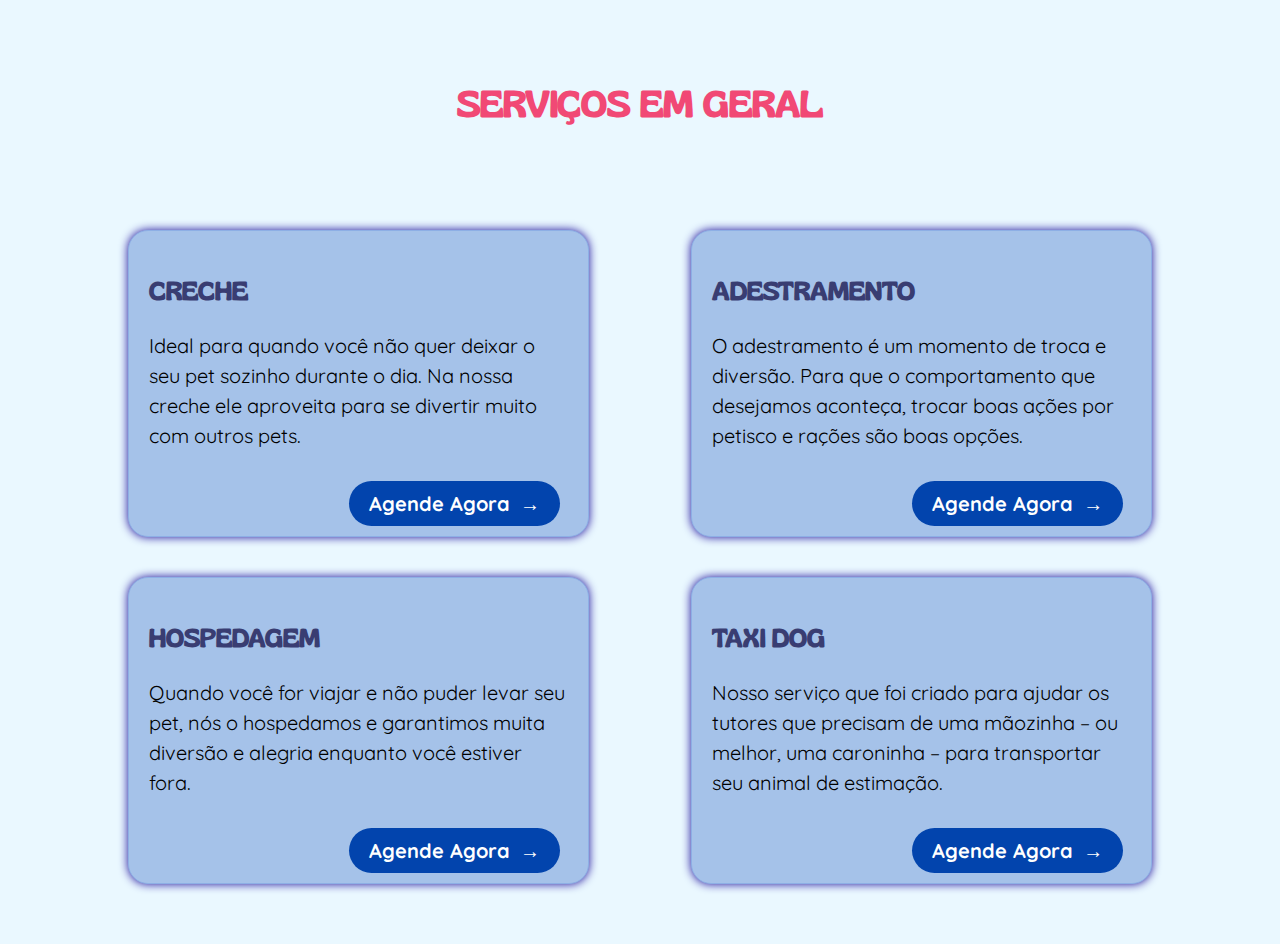
<file: emgeral.html>
<!DOCTYPE html>
<html lang="pt-br">
<head>
    <meta charset="UTF-8">
    <link href="emgeral.css" rel="stylesheet" type="text/css">
    <title>Serviços em geral</title>
</head>
<body>
    <div class="container">
        <header class="header">
            <h1>SERVIÇOS EM GERAL</h1>
        </header>

        <main class="content">
            <div class="row">
                <section class="servico" id="Cheche">
                    <h3>CRECHE</h3>
                    <p>Ideal para quando você não quer deixar o seu pet sozinho durante o dia. Na nossa creche ele aproveita para se divertir muito com outros pets.</p>
                    <a href="cadastro.html" class="button">Agende Agora</a>
                </section>
                <section class="servico" id="Adestramento">
                    <h3>ADESTRAMENTO</h3>
                    <p>O adestramento é um momento de troca e diversão. Para que o comportamento que desejamos aconteça, trocar boas ações por petisco e rações são boas opções.</p>
                    <a href="cadastro.html" class="button">Agende Agora</a>
                </section>
            </div>

            <div class="row">
                <section class="servico" id="Hospedagem">
                    <h3>HOSPEDAGEM</h3>
                    <p>Quando você for viajar e não puder levar seu pet, nós o hospedamos e garantimos muita diversão e alegria enquanto você estiver fora.</p>
                    <a href="cadastro.html" class="button">Agende Agora</a>
                </section>

                <section class="servico" id="Taxi Dog">
                    <h3>TAXI DOG</h3>
                    <p>Nosso serviço que foi criado para ajudar os tutores que precisam de uma mãozinha – ou melhor, uma caroninha – para transportar seu animal de estimação.
                    </p>
                    <a href="cadastro.html" class="button">Agende Agora</a>
                </section>
            </div>
        </main>
    </div>
</body>
</html>
</file>
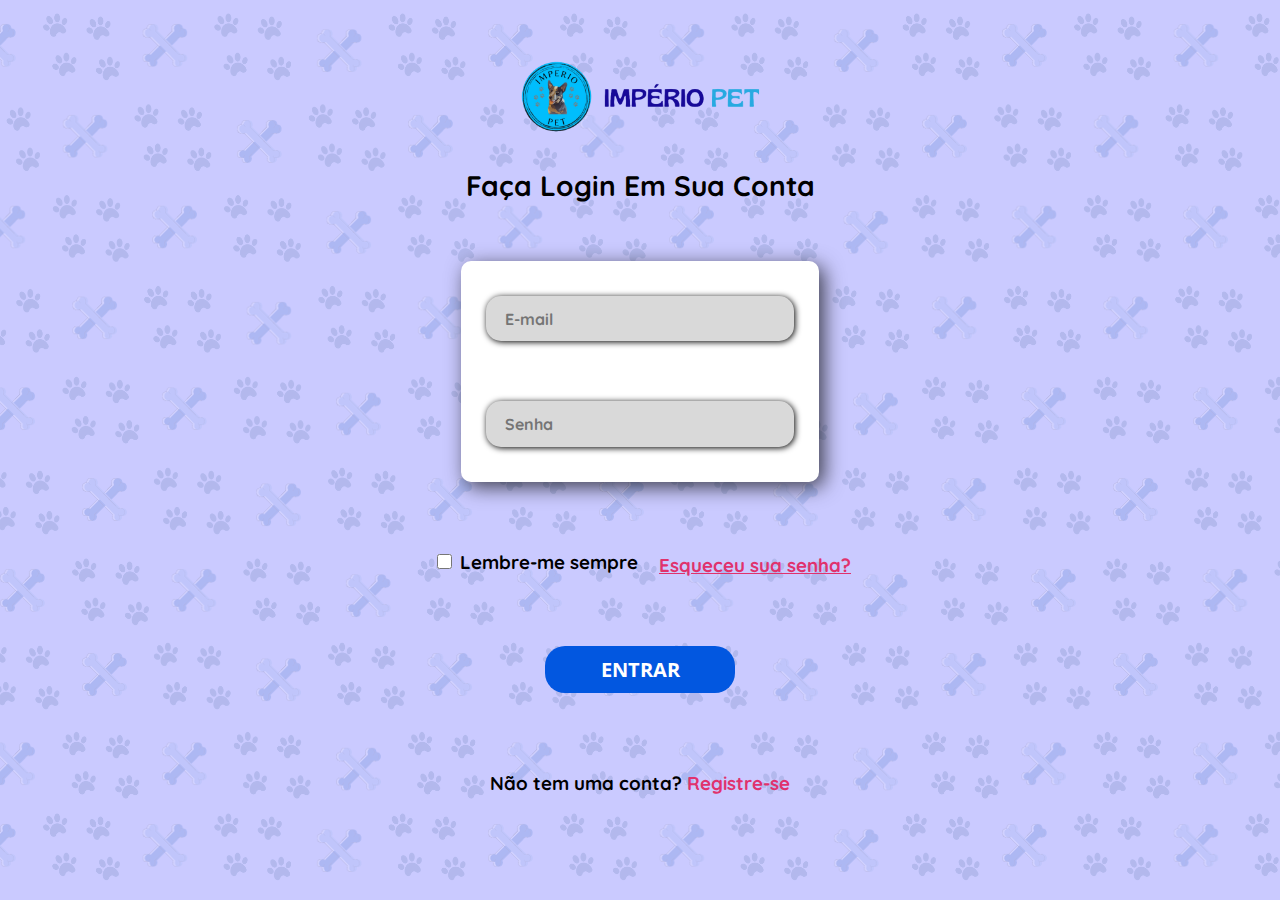
<file: login.html>
<!DOCTYPE html>
<html lang="pt-br">
<head>
    <meta charset="UTF-8">
    <meta name="viewport" content="width=device-width, initial-scale=1.0">
    <link rel="stylesheet" href="login.css">
    <!-- <script src="login.js"></script> -->
    <script src="login2.js"></script>
    <title>Login</title>
</head>
<body>
    <div class="container">

        <div class="form-header">
            <img src="imagens/logo.png" alt="">
        </div>

        <div class="texto">
            <h3 class="Pa">Faça Login Em Sua Conta</h3>
        </div>
        <div class="form">
            <div class="input-box">
                <input type="email" name="email" onchange="logar()" id="email" placeholder="E-mail" maxlength="50" required>
            </div>

            <div class="input-box">
                <input type="password" name="password" onchange="logar()" id="password" placeholder="Senha" maxlength="8" required>
            </div>
        </div>

        <div class="alternativo">
            <div class="termos">
                <h3><input type="checkbox" name="agreemet" id="agreemet">Lembre-me sempre</h3>
            </div>

            <div class="esqueceu">
                <h3 type="button" disabled="true" class="botao" id="recover-password-button"><a href="redefinirsenha.html">Esqueceu sua senha?</a></h3>
            </div>
        </div>

        <div class="continue-button">
            <button onclick="logar(); return false" type="submit" id="login-button" disabled="true" class="botao"><a href="index.html">ENTRAR</a></button>
        </div>
            
        <div class="opcao" id="conta">
            <h3 type="button">Não tem uma conta? <a class="registro" href="cadastro.html">Registre-se</a></h3>
        </div>
    </div>
</body>
</html>
</file>
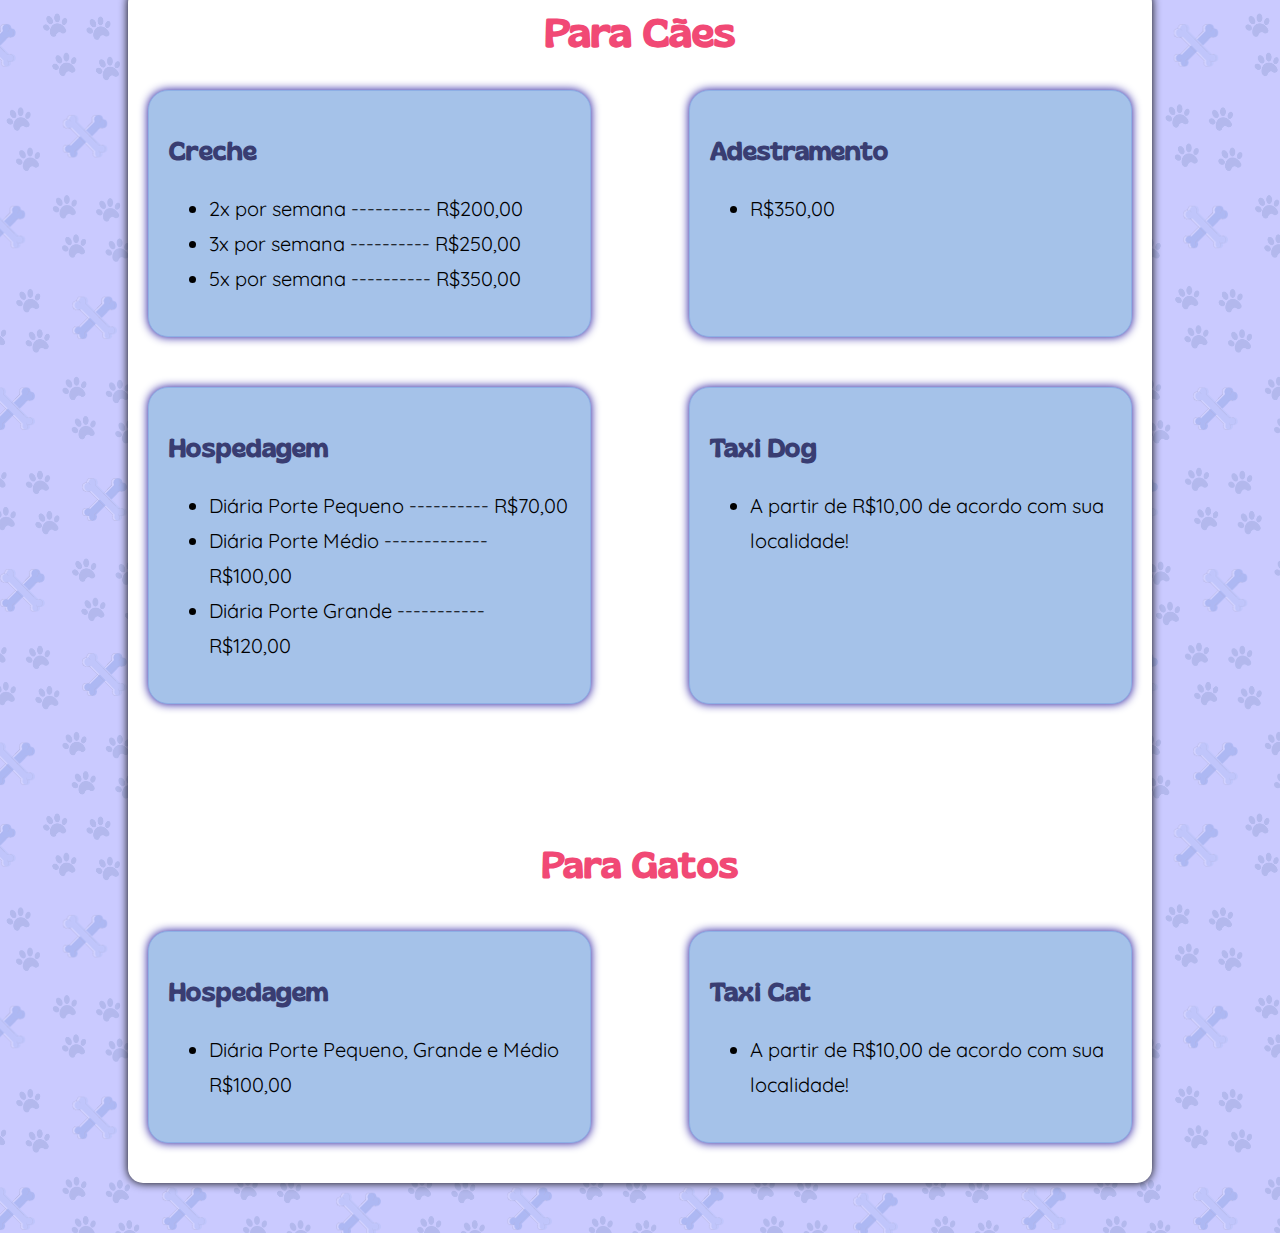
<file: precoemgeral.html>
<!DOCTYPE html>
<html lang="pt-br">
<head>
    <meta charset="UTF-8">
    <meta name="viewport" content="width=device-width, initial-scale=1.0">
    <link rel="stylesheet" href="precoemgeral.css">
    <title>Tabla de Preços</title>
</head>
<body>
    <div class="container">
        <header>
            <h1 class="nd"></h1>
        </header>

        <main>
            <h2 id="h1">Para Cães</h2>
            <div class="row">
                <section class="servico">
                    <h3>Creche</h3>
                    <ul>
                        <li class="li">2x por semana ---------- R$200,00</li>
                        <li class="li">3x por semana ---------- R$250,00</li>
                        <li class="li">5x por semana ---------- R$350,00</li>
                    </ul>
                </section>

                <section class="servico">
                    <h3>Adestramento</h3>
                    <ul>
                        <li>R$350,00</li>
                    </ul>
                </section>
            </div>

            <div class="row">
                <section class="servico">
                    <h3>Hospedagem</h3>
                    <ul>
                        <li class="li">Diária Porte Pequeno ---------- R$70,00</li>
                        <li class="li">Diária Porte Médio ------------- R$100,00</li>
                        <li class="li">Diária Porte Grande ----------- R$120,00</li>
                    </ul>
                </section>

                <section class="servico">
                    <h3>Taxi Dog</h3>
                    <ul>
                        <li>A partir de R$10,00 de acordo com sua localidade!</li>
                    </ul>
                </section>
            </div>

            <h1>Para Gatos</h1>
            <div class="row">
                <section class="servico">
                    <h3>Hospedagem</h3>
                    <ul>
                        <li>Diária Porte Pequeno, Grande e Médio <br> R$100,00</li>
                    </ul>
                </section>

                <section class="servico">
                    <h3>Taxi Cat</h3>
                    <ul>
                        <li>A partir de R$10,00 de acordo com sua localidade!</li>
                    </ul>
                </section>
            </div>
        </main>
    </div>
</body>
</html>
</file>
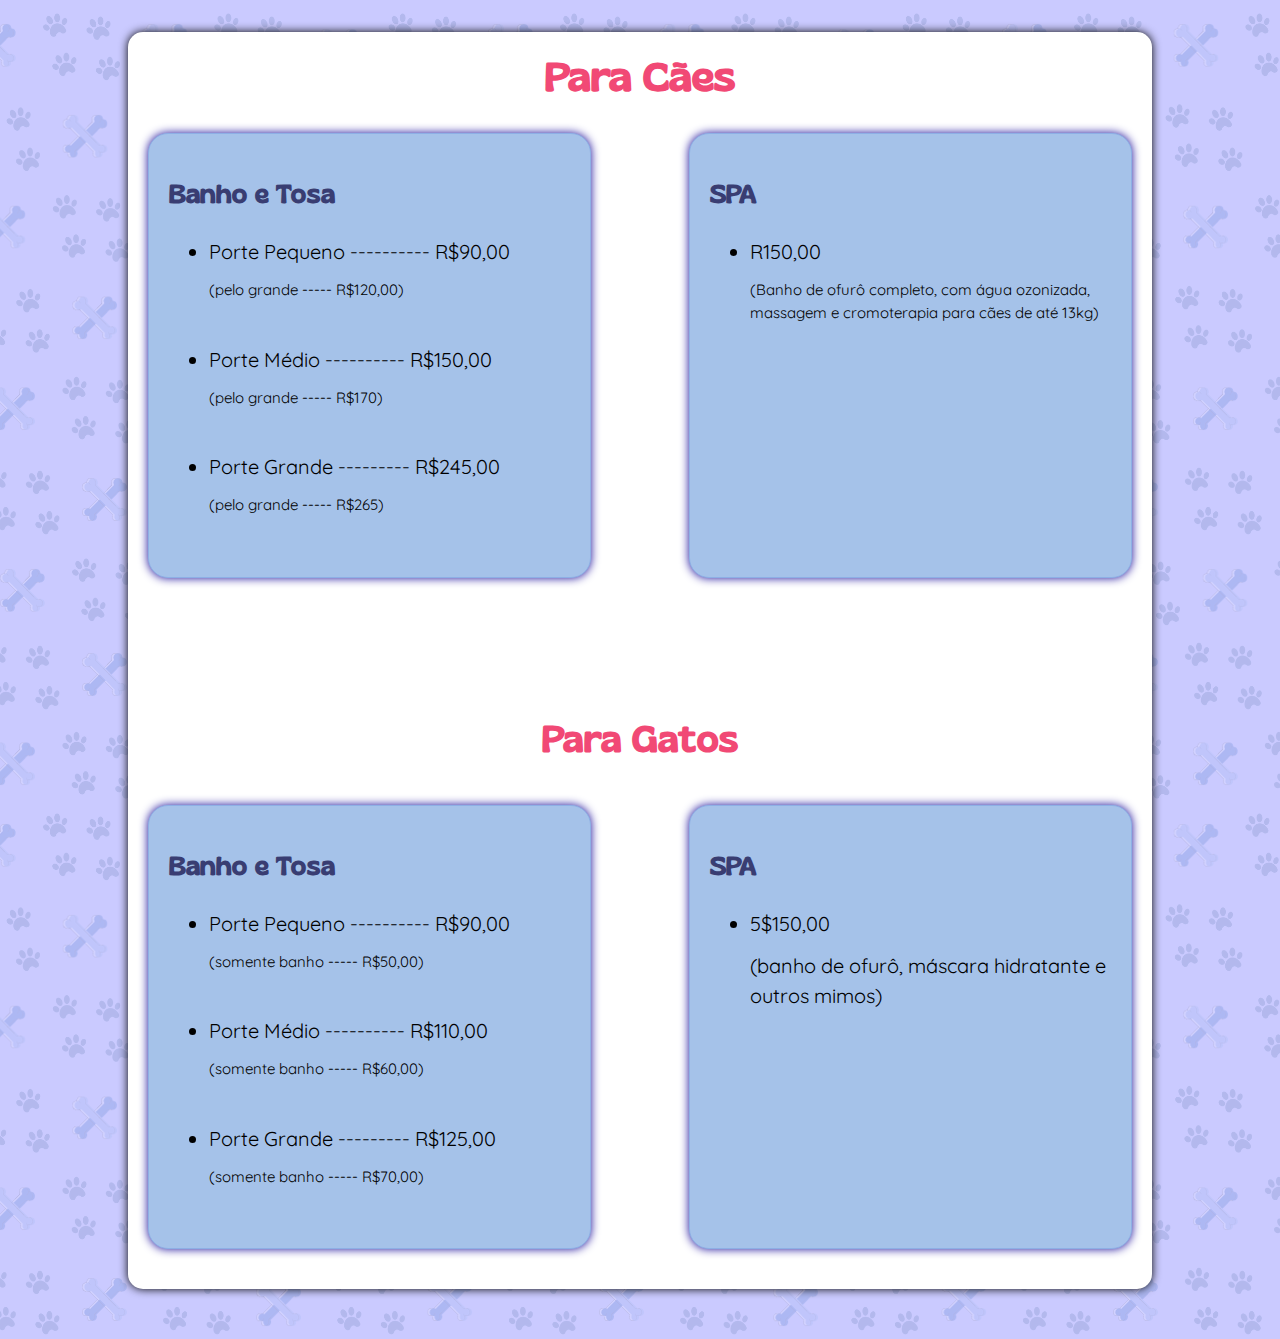
<file: precoestet.html>
<!DOCTYPE html>
<html lang="pt-br">
<head>
    <meta charset="UTF-8">
    <meta name="viewport" content="width=device-width, initial-scale=1.0">
    <link rel="stylesheet" href="precoestet.css">
    <title>Tabela de Preços</title>
</head>
<body>
    <div class="container">
        <header>
            <h1 class="nd"></h1>
        </header>

        <main>
            <h2 id="h1">Para Cães</h2>
            <div class="row">
                <section class="servico">
                    <h3>Banho e Tosa</h3>
                    <ul>
                        <li>Porte Pequeno ---------- R$90,00</li>
                        <p class="excessao">(pelo grande ----- R$120,00)</p>
                        <li>Porte Médio ---------- R$150,00</li>
                        <p class="excessao">(pelo grande ----- R$170)</p>
                        <li>Porte Grande --------- R$245,00</li>
                        <p class="excessao">(pelo grande ----- R$265)</p>
                    </ul>
                </section>
        
                <section class="servico">
                    <h3>SPA</h3>
                    <ul>
                        <li>R150,00</li>
                        <p class="excessao">(Banho de ofurô completo, com água ozonizada, massagem e cromoterapia para cães de até 13kg)</p>
                    </ul>
                </section>
            </div>
        
            <h1 >Para Gatos</h1>
            <div class="row">
                <section class="servico">
                    <h3>Banho e Tosa</h3>
                    <ul>
                        <li>Porte Pequeno ---------- R$90,00</li>
                        <p class="excessao">(somente banho ----- R$50,00)</p>
                        <li>Porte Médio ---------- R$110,00</li>
                        <p class="excessao">(somente banho ----- R$60,00)</p>
                        <li>Porte Grande --------- R$125,00</li>
                        <p class="excessao">(somente banho ----- R$70,00)</p>
                    </ul>
                </section>
        
                <section class="servico">
                    <h3>SPA</h3>
                    <ul>
                        <li>5$150,00</li>
                        <p>(banho de ofurô, máscara hidratante e outros mimos)</p>
                    </ul>
                </section>
            </div>
        </main>
    </div>
</body>
</html>
</file>
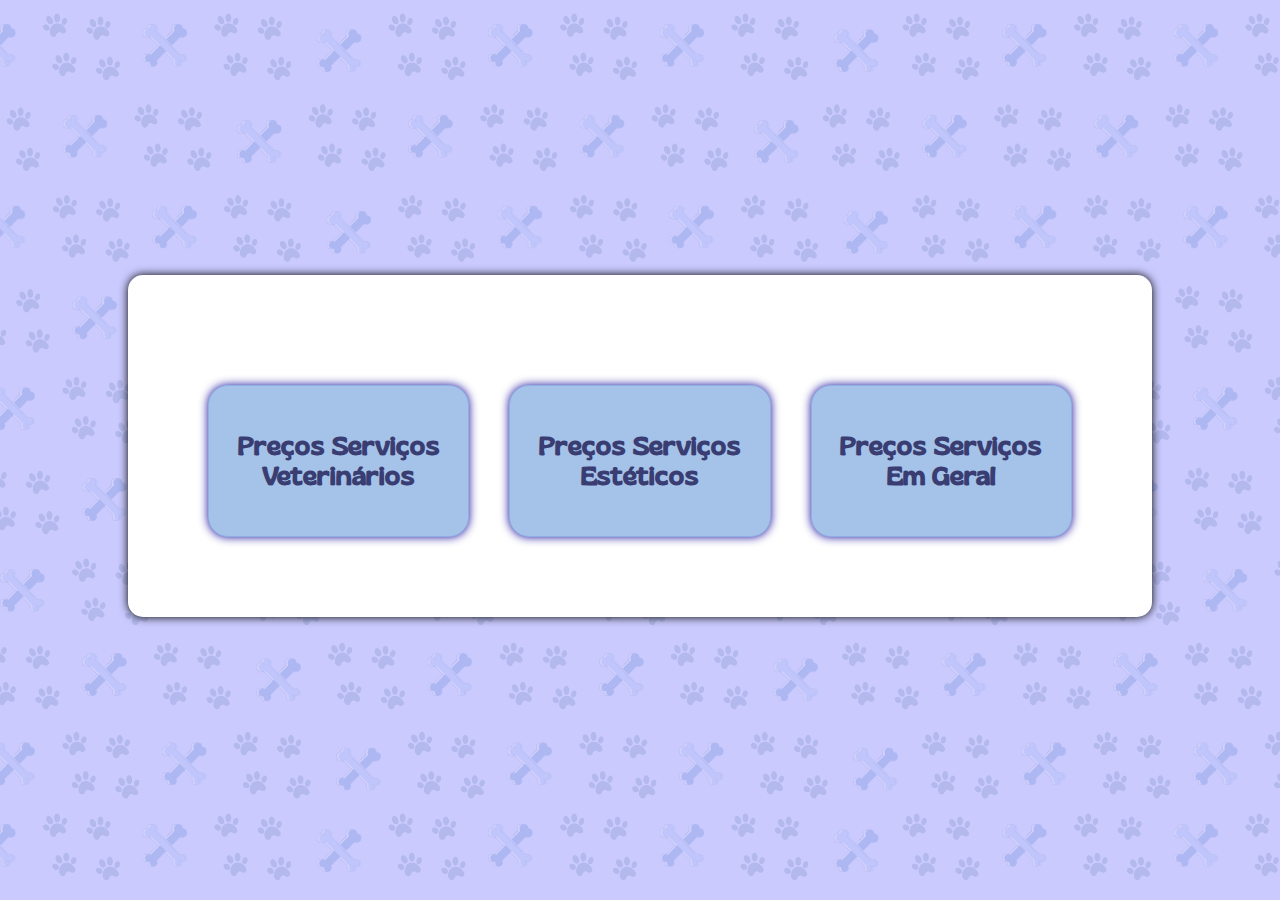
<file: precos.html>
<!DOCTYPE html>
<html lang="pt-br">
<head>
    <meta charset="UTF-8">
    <meta name="viewport" content="width=device-width, initial-scale=1.0">
    <link rel="stylesheet" href="precos.css">
    <title>Preços</title>
</head>
<body>
    <div class="container">
        <header>
            <h1 class="nd"></h1>
        </header>

        <main>
            <div class="row">
                <section class="servico">
                    <a href="precovet.html" target="_blank">
                        <h3>Preços Serviços Veterinários</h3>
                    </a>
                </section>

                <section class="servico">
                    <a href="precoestet.html" target="_blank">
                        <h3>Preços Serviços Estéticos</h3>
                    </a>
                </section>

                <section class="servico">
                    <a href="precoemgeral.html" target="_blank">
                        <h3>Preços Serviços Em Geral</h3>
                    </a>
                </section>
            </div>
        </main>
    </div>
</body>
</html>
</file>
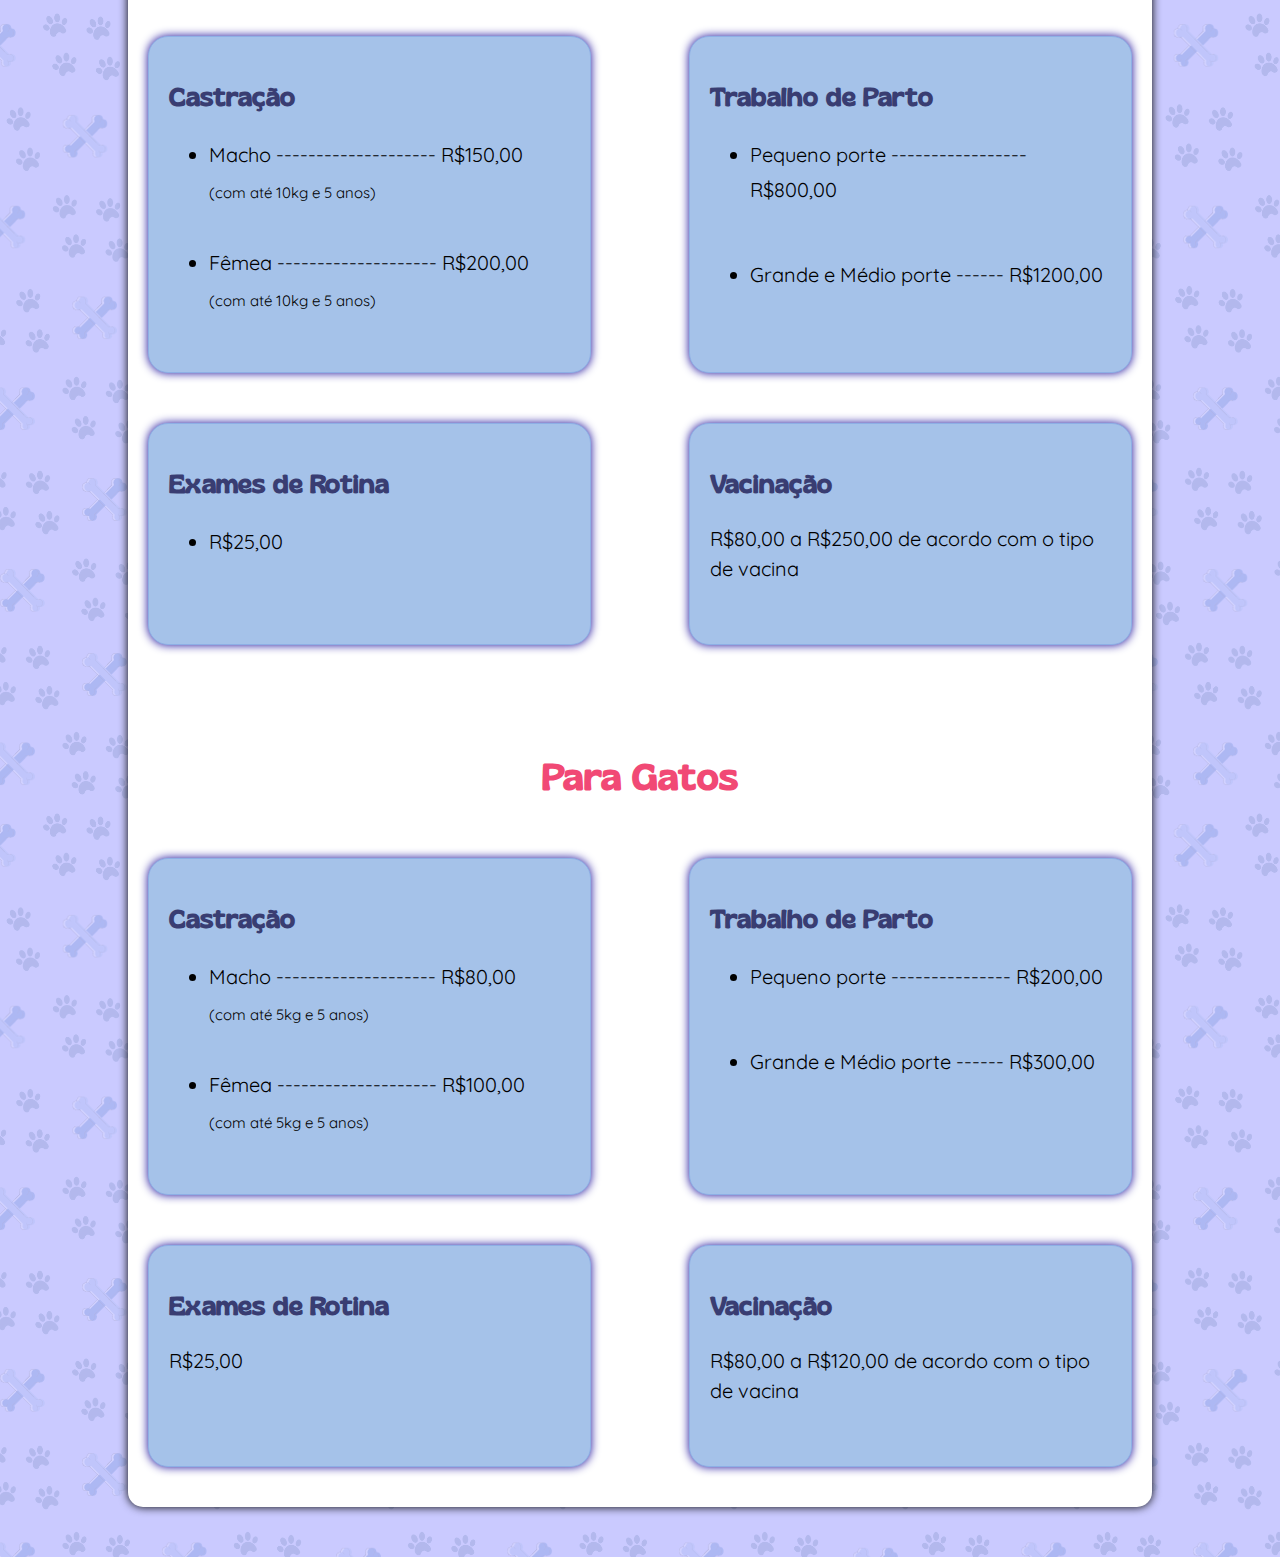
<file: precovet.html>
<!DOCTYPE html>
<html lang="pt-br">
<head>
    <meta charset="UTF-8">
    <meta name="viewport" content="width=device-width, initial-scale=1.0">
    <link rel="stylesheet" href="precovet.css">
    <title>Tabela de Preços</title>
</head>
<body>
    <div class="container">
        <header>
            <h1></h1>
        </header>
        <main>
            <h2 id="h1">Para Cães</h2>
            <div class="row">
                <section class="servico">
                    <h3>Castração</h3>
                    <ul>
                        <li>Macho -------------------- R$150,00</li>
                        <p class="excessao">(com até 10kg e 5 anos)</p>
                        <li>Fêmea -------------------- R$200,00</li>
                        <p class="excessao">(com até 10kg e 5 anos)</p>
                    </ul>
                </section>
                <section class="servico">
                    <h3>Trabalho de Parto</h3>
                    <ul>
                        <li class="parto">Pequeno porte ----------------- R$800,00</li>
                        <li>Grande e Médio porte ------ R$1200,00</li>
                    </ul>
                </section>
            </div>
            <div class="row">
                <section class="servico">
                    <h3>Exames de Rotina</h3>
                    <ul>
                        <li>R$25,00</li>
                    </ul>
                </section>
                <section class="servico">
                    <h3>Vacinação</h3>
                    <p>R$80,00 a R$250,00 de acordo com o tipo de vacina</p>
                </section>
            </div>


            <h1 class="gato">Para Gatos</h1>
            <div class="row">
                <section class="servico">
                    <h3>Castração</h3>
                    <ul>
                        <li>Macho -------------------- R$80,00</li>
                        <p class="excessao">(com até 5kg e 5 anos)</p>
                        <li>Fêmea -------------------- R$100,00</li>
                        <p class="excessao">(com até 5kg e 5 anos)</p>
                    </ul>
                </section>
                <section class="servico">
                    <h3>Trabalho de Parto</h3>
                    <ul>
                        <li class="parto">Pequeno porte --------------- R$200,00</li>
                        <li>Grande e Médio porte ------ R$300,00</li>
                    </ul>
                </section>
            </div>
            <div class="row">
                <section class="servico">
                    <h3>Exames de Rotina</h3>
                    <p>R$25,00</p>
                </section>
                <section class="servico">
                    <h3>Vacinação</h3>
                    <p>R$80,00 a R$120,00 de acordo com o tipo de vacina</p>
                </section>
            </div>
        </main>
    </div>
</body>
</html>
</file>
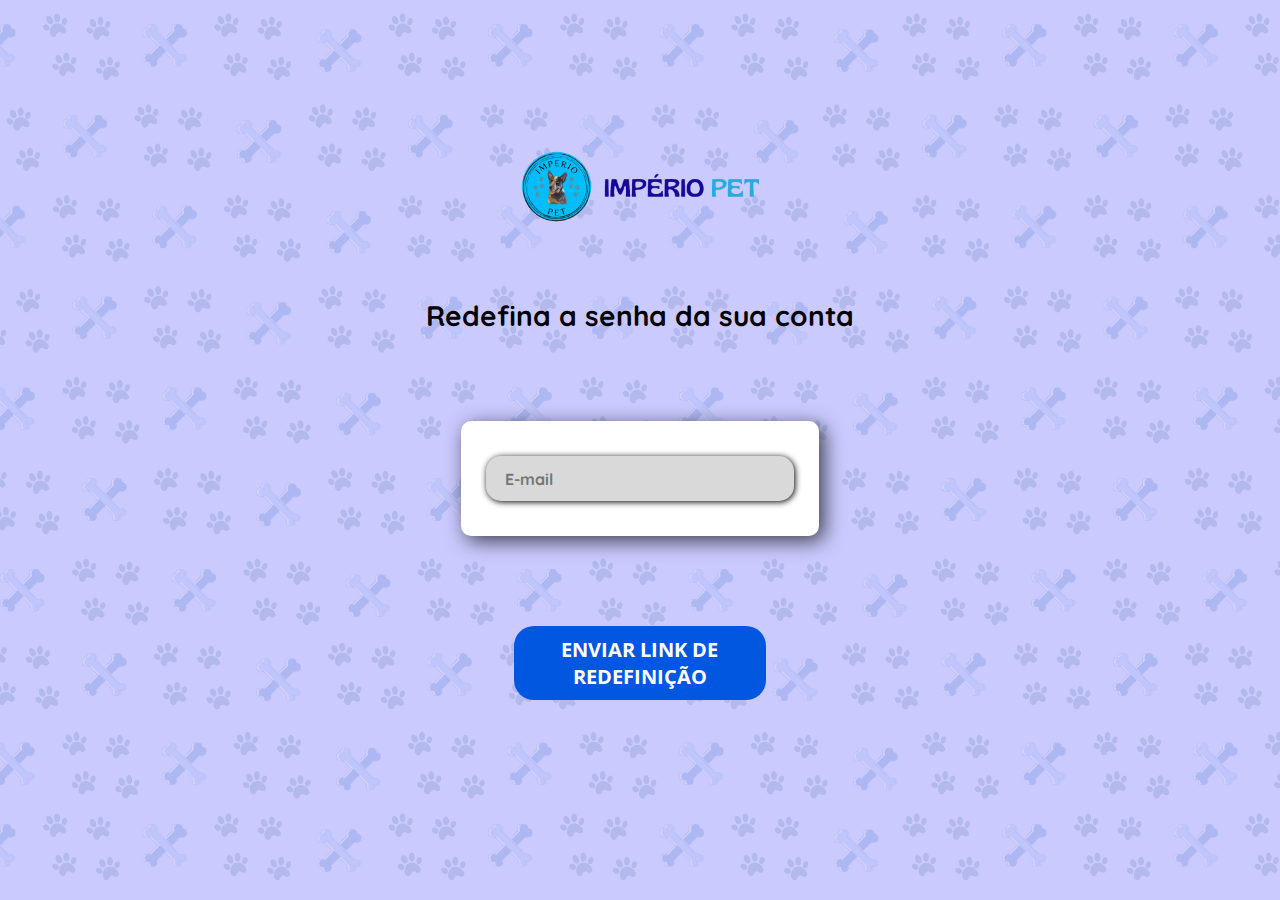
<file: redefinirsenha.html>
<!DOCTYPE html>
<html lang="pt-br">
<head>
    <meta charset="UTF-8">
    <meta name="viewport" content="width=device-width, initial-scale=1.0">
    <link rel="stylesheet" href="redefinirsenha.css">
    <title>Redefinir Senha</title>
</head>

<script>
    function enviarEmail() {
        const email = document.getElementById('email').value;
        alert(`Um link de redefinição foi enviado para ${email}.`);
    }
</script>

<body> 
    <div class="container">
        <div class="form-header">
            <img src="imagens/logo.png" alt="">
        </div>

        <div class="texto">
            <h3 class="Pa">Redefina a senha da sua conta</h3>
        </div>

        <div class="form">
            <div class="input-box">
                <input type="email" name="email" id="email" placeholder="E-mail" maxlength="50" required>
            </div>
        </div>

        <div class="continue-button">
            <button onclick="enviarEmail()"><a href="index.html">ENVIAR LINK DE REDEFINIÇÃO</a></button>
        </div>
    </div>
</body>
</html>
</file>
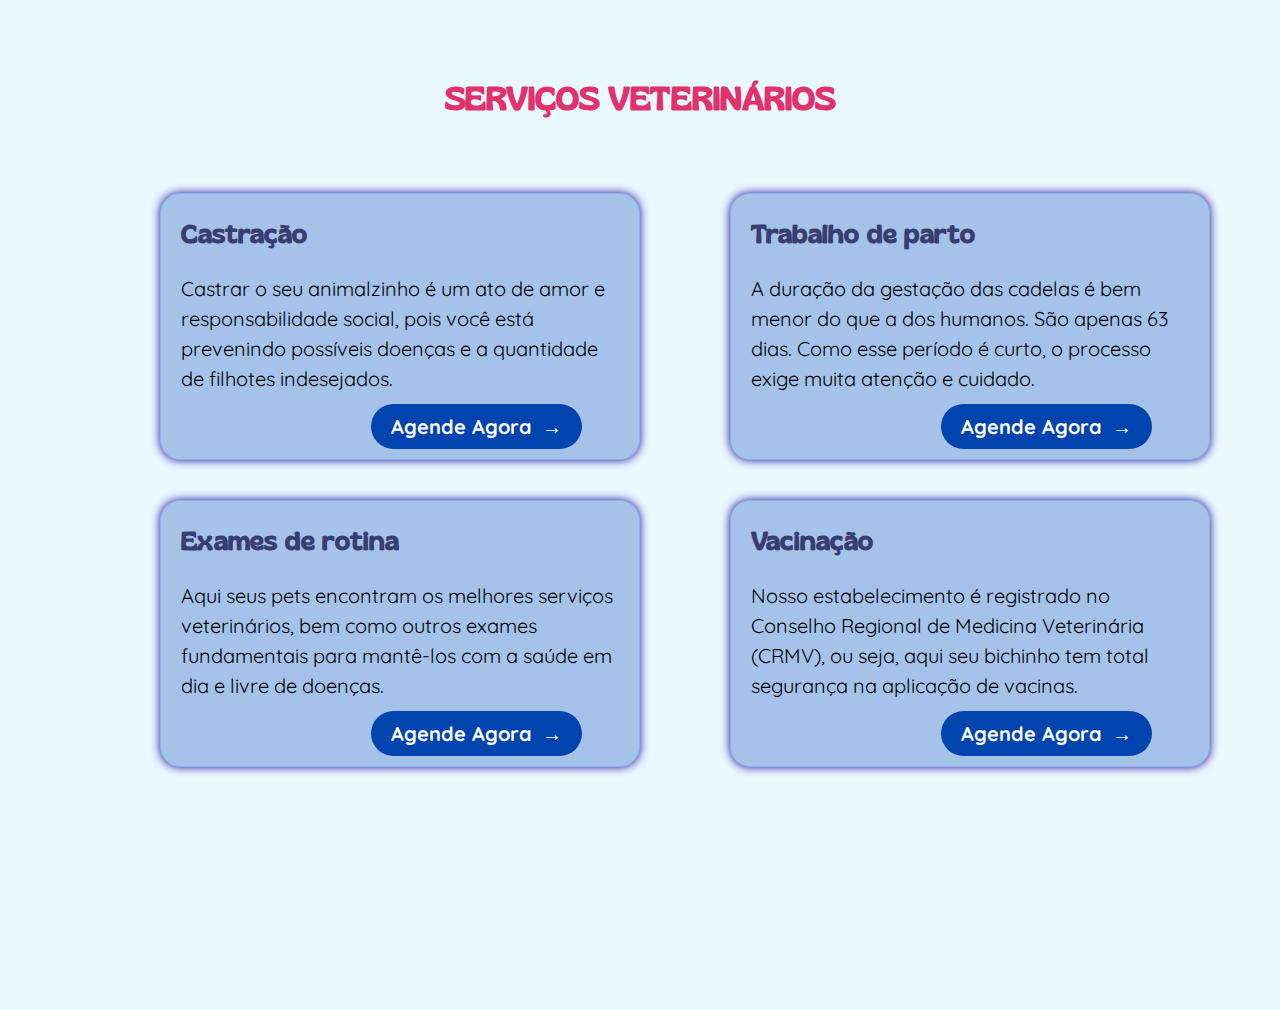
<file: veterinários.html>
<!DOCTYPE html>
<html lang="pt-br">
<head>
    <meta charset="UTF-8">
    <link href="veterinarios.css" rel="stylesheet" type="text/css">
    <title>Serviços veterinários</title>
</head>
<body>
    <div class="container">
        <header class="header">
            <h1>SERVIÇOS VETERINÁRIOS</h1>
        </header>

        <main class="content">

            <div class="row">
                <section class="servico">
                    <h3>Castração</h3>
                    <p>Castrar o seu animalzinho é um ato de amor e responsabilidade social, pois você está prevenindo possíveis doenças e a quantidade de filhotes indesejados.</p>
                    <a href="cadastro.html" class="button">Agende Agora</a>
                </section>
                
                <section class="servico">
                    <h3>Trabalho de parto</h3>
                    <p>A duração da gestação das cadelas é bem menor do que a dos humanos. São apenas 63 dias. Como esse período é curto, o processo exige muita atenção e cuidado.</p>
                    <a href="cadastro.html" class="button">Agende Agora</a>
                </section>
            </div>

            <div class="row">
                <section class="servico" >
                    <h3>Exames de rotina</h3>
                    <p>Aqui seus pets encontram os melhores serviços veterinários, bem como outros exames fundamentais para mantê-los com a saúde em dia e livre de doenças.</p>
                    <a href="cadastro.html" class="button">Agende Agora</a>
                </section>

                <section class="servico">
                    <h3>Vacinação</h3>
                    <p>Nosso estabelecimento é registrado no Conselho Regional de Medicina Veterinária (CRMV), ou seja, aqui seu bichinho tem total segurança na aplicação de vacinas.</p>
                    <a href="cadastro.html" class="button">Agende Agora</a>
                </section>
            </div>
        </main>
    </div>
</body>
</html>
</file>
<file: emgeral.css>
@charset "UTF-8";

/*fonte destaque - Open Sans*/
@import url('https://fonts.googleapis.com/css2?family=Bebas+Neue&family=Open+Sans:wght@800&display=swap'); 

/*fonte destaque - Quicksand*/
@import url('https://fonts.googleapis.com/css2?family=Quicksand&display=swap');

@font-face {
    font-family: 'Gliker';
    src: url('fontes/Gliker-Regular.ttf') format('opentype');
    font-weight: normal;
}

:root {
    --cor1: #8DAFE5;
    --cor2: #0257E0;
    --cor3: #4548FF;
    --cor4: #0244AD;
    --cor5: #0D0F99;
    --cor6: #012661;
    --cor7: #E0326D;

    --fonte-padrao: Arial, Verdana, Helvetica, sans-serif;
    --fonte-destaque: 'Open Sans', sans-serif;
    --fonte-gliker: 'Gliker', sans-serif;
    --fonte-quicksand: 'Quicksand', sans-serif;
}

body {
    background-color: #EAF8FF;
    display: flex;
    justify-content: center;
    align-items: center;
    height: 100vh;
    margin: 0;
    text-decoration-style: center;
}


h1 {
    font-family: var(--fonte-gliker);
    color: #F14975; 
    font-size: 36px;
    text-align: center;
    margin-bottom: 50px;
    font-weight: bold;
    padding: 55px;
    margin-top: 5%;
}

.container {
    width: 80%;
    margin: 0 auto;
    padding: 20px;
    background-color: #EAF8FF;
}

.row {
    display: flex;
    justify-content: space-between;
    margin-bottom: 40px;
}

.servico {
    font-family: var(--fonte-quicksand);
    font-size: 20px;
    width: 45%;
    padding: 20px;
    background-color: #A5C2E9;
    border-radius: 20px;
    box-shadow: 0px 0px 10px 0px #190B99;
    box-sizing: border-box;
    transition: 0.3s;
    border: 1px solid var(--cor1);
}

.container section:hover {
    transform: scale3d(1.1, 1.1, 1);
    box-shadow: 0px 0px 10px 0px var(--cor2);
}

.servico h3 {
    font-family: var(--fonte-gliker);
    color: #393D72;
    font-size: 25px;
}

.servico p {
    margin-top: 10px;
    line-height: 1.5em;
    color: black;
    margin-bottom: 40px;
}

.button {
    font-family: var(--fonte-quicksand);
    font-size: 20px;
    background-color: var(--cor4);
    color: #ffffff;
    font-weight: bold;
    padding: 10px 20px;
    border-radius: 30px;
    text-decoration: none;
    position: relative;
    margin-left: 200px;
}

.button a {
    padding: 20px;
}

.button::after {
    content: '\2192'; 
    margin-left: 10px; 
}

.button:hover {
    background-color: #0C0545;
}
</file>
<file: login.css>
@import url('https://fonts.googleapis.com/css2?family=Bebas+Neue&family=Open+Sans:wght@800&display=swap'); 

/*fonte destaque - Quicksand*/
@import url('https://fonts.googleapis.com/css2?family=Quicksand&display=swap');

@font-face {
    font-family: 'Gliker';
    src: url('fontes/Gliker-Regular.ttf') format('opentype');
    font-weight: normal;
}

:root {
    --cor1: #8DAFE5;
    --cor2: #0257E0;
    --cor3: #4548FF;
    --cor4: #0244AD;
    --cor5: #0D0F99;
    --cor6: #012661;
    --cor7: #E0326D;

    --fonte-padrao: Arial, Verdana, Helvetica, sans-serif;
    --fonte-destaque: 'Open Sans', sans-serif;
    --fonte-gliker: 'Gliker', sans-serif;
    --fonte-quicksand: 'Quicksand', sans-serif;
}

body {
    background-image: url(imagens/planodefundo.png);
    position: relative;
    text-align:  center;
    padding-top: 150px;
}

.texto {
    font-family: var(--fonte-quicksand);
    font-size: 1.5em;
    padding-bottom: 30px;
    margin-top: -40px;
}

.form input {
    display: block;
}

.form {
    display: inline-block;
    justify-content: center;
    align-items: center;
    background-color: white;
    padding: 25px;
    border-radius: 10px;
    box-shadow: 5px 5px 20px 0px rgba(0, 0, 0, 0.699);
}

.form-header {
    margin-top: -140px;
}

img {
    width: 20%;
}

#email {
    margin-bottom: 60px;
}

.input-box input {
    font-family: var(--fonte-quicksand);
    font-size: 1em;
    width: 270px;
    font-weight: bold;
    background-color: #D9D9D9;
    color: #7e7b7b;
    margin: 0.6rem 0;
    padding: 0.8rem 1.2rem;
    border: none;
    border-radius: 15px;
    box-shadow: 1px 1px 6px black;
}

.input-box select option {
    color: black;
    font-weight: bold;
}

.input-box input:hover {
    background-color: #eeeeee75;
}

.input-box input:focus-visible {
    outline: 1px solid #6c63ff;
}

.alternativo {
    padding-top: 50px;
}

.termos {
    margin-left: -215px;
}

.termos {
    font-family: var(--fonte-quicksand);
    font-size: 1em;
}

input[type="checkbox" i] {
    width: 25px;
    height: 15px;
}

.esqueceu {
    margin-right: -230px;
    margin-top: -40px;
}

.esqueceu a {
    font-family: var(--fonte-quicksand);
    font-size: 1em;
    color: var(--cor7);
}

.continue-button button { /*botão de enviar*/
    width: 15%;
    margin-top: 50px;
    margin-bottom: 60px;
    border: none;
    background-color: var(--cor2);
    padding: 10px;
    border-radius: 20px;
    cursor: pointer;
}

.continue-button button:hover {
    background-color: var(--cor5);
}

.continue-button a {
    font-family: var(--fonte-destaque);
    font-weight: bold;
    text-decoration: none;
    font-size: 20px;
    color: white;
}

/*.botao[disabled] {
    opacity: 0.3;
}*/

.opcao {
    font-family: var(--fonte-quicksand);
    font-size: 1em;
}

.opcao a {
    text-decoration: none;
    color: var(--cor7);
}
</file>
<file: precoemgeral.css>
@charset "UTF-8";

/*fonte destaque - Open Sans*/
@import url('https://fonts.googleapis.com/css2?family=Bebas+Neue&family=Open+Sans:wght@800&display=swap'); 

/*fonte destaque - Quicksand*/
@import url('https://fonts.googleapis.com/css2?family=Quicksand&display=swap');

@font-face {
    font-family: 'Gliker';
    src: url('fontes/Gliker-Regular.ttf') format('opentype');
    font-weight: normal;
}

:root {
    --cor1: #8DAFE5;
    --cor2: #0257E0;
    --cor3: #4548FF;
    --cor4: #0244AD;
    --cor5: #0D0F99;
    --cor6: #012661;
    --cor7: #E0326D;

    --fonte-padrao: Arial, Verdana, Helvetica, sans-serif;
    --fonte-destaque: 'Open Sans', sans-serif;
    --fonte-gliker: 'Gliker', sans-serif;
    --fonte-quicksand: 'Quicksand', sans-serif;
}

body {
    background-image: url(imagens/planodefundo.png);
    display: flex;
    justify-content: center;
    align-items: center;
    height: 100vh;
    margin: 0;
    text-decoration-style: center;
}

main {
    background-color: white;
    min-width: 300px;
    max-width: 1000px;
    padding: 20px;
    margin: auto;
    margin-bottom: 30px;
    box-shadow: 0px 0px 10px black;
    border-radius: 15px;
    border-top-right-radius: 15px;
    border-top-left-radius: 15px;
}

h1 {
    font-family: var(--fonte-gliker);
    color: #F14975; 
    font-size: 36px;
    text-align: center;
    margin-bottom: -15px;
    font-weight: bold;
    padding: 30px;
    padding-top: 70px;
    margin-top: 5%;
}

#h1 {
    font-family: var(--fonte-gliker);
    font-size: 2.5em;
    color: #F14975; 
    text-align: center;
    font-weight: bold;
    padding-top: 0%;
    margin-top: 0px;
}

.container {
    width: 80%;
    margin: 0 auto;
    padding: 20px;
}

.row {
    display: flex;
    justify-content: space-between;
    margin-top: 30px;
}

.servico {
    font-family: var(--fonte-quicksand);
    font-size: 20px;
    width: 45%;
    padding: 20px;
    background-color: #A5C2E9;
    border-radius: 20px;
    box-shadow: 0px 0px 10px 0px #190B99;
    box-sizing: border-box;
    transition: 0.3s;
    border: 1px solid var(--cor1);
    margin-bottom: 20px;
}

.container section:hover {
    transform: scale3d(1.1, 1.1, 1);
    box-shadow: 0px 0px 10px 0px var(--cor2);
}

.servico h3 {
    font-family: var(--fonte-gliker);
    color: #393D72;
    font-size: 25px;
}

.servico p {
    margin-top: 10px;
    line-height: 1.5em;
    color: black;
    margin-bottom: 40px;
}

.gato {
    margin-top: 20px;
}

.excessao {
    font-size: 15px;
}

.parto {
    margin-bottom: 50px;
}

.nd {
    margin-bottom: 150px;
}

li {
    line-height: 1.75em;
}
</file>
<file: precoestet.css>
@charset "UTF-8";

/*fonte destaque - Open Sans*/
@import url('https://fonts.googleapis.com/css2?family=Bebas+Neue&family=Open+Sans:wght@800&display=swap'); 

/*fonte destaque - Quicksand*/
@import url('https://fonts.googleapis.com/css2?family=Quicksand&display=swap');

@font-face {
    font-family: 'Gliker';
    src: url('fontes/Gliker-Regular.ttf') format('opentype');
    font-weight: normal;
}

:root {
    --cor1: #8DAFE5;
    --cor2: #0257E0;
    --cor3: #4548FF;
    --cor4: #0244AD;
    --cor5: #0D0F99;
    --cor6: #012661;
    --cor7: #E0326D;

    --fonte-padrao: Arial, Verdana, Helvetica, sans-serif;
    --fonte-destaque: 'Open Sans', sans-serif;
    --fonte-gliker: 'Gliker', sans-serif;
    --fonte-quicksand: 'Quicksand', sans-serif;
}

body {
    background-image: url(imagens/planodefundo.png);
    display: flex;
    justify-content: center;
    align-items: center;
    height: 100vh;
    margin: 0;
    text-decoration-style: center;
}

main {
    background-color: white;
    min-width: 300px;
    max-width: 1000px;
    padding: 20px;
    margin: auto;
    margin-bottom: 30px;
    box-shadow: 0px 0px 10px black;
    border-radius: 15px;
    border-top-right-radius: 15px;
    border-top-left-radius: 15px;
}

h1 {
    font-family: var(--fonte-gliker);
    color: #F14975; 
    font-size: 36px;
    text-align: center;
    margin-bottom: -15px;
    font-weight: bold;
    padding: 30px;
    padding-top: 70px;
    margin-top: 5%;
}

#h1 {
    font-family: var(--fonte-gliker);
    font-size: 2.5em;
    color: #F14975; 
    text-align: center;
    font-weight: bold;
    padding-top: 0%;
    margin-top: 0px;
}

.container {
    width: 80%;
    margin: 0 auto;
    padding: 20px;
}

.row {
    display: flex;
    justify-content: space-between;
    margin-top: 30px;
}

.servico {
    font-family: var(--fonte-quicksand);
    font-size: 20px;
    width: 45%;
    padding: 20px;
    background-color: #A5C2E9;
    border-radius: 20px;
    box-shadow: 0px 0px 10px 0px #190B99;
    box-sizing: border-box;
    transition: 0.3s;
    border: 1px solid var(--cor1);
    margin-bottom: 20px;
}

.container section:hover {
    transform: scale3d(1.1, 1.1, 1);
    box-shadow: 0px 0px 10px 0px var(--cor2);
}

.servico h3 {
    font-family: var(--fonte-gliker);
    color: #393D72;
    font-size: 25px;
}

.servico p {
    margin-top: 10px;
    line-height: 1.5em;
    color: black;
    margin-bottom: 40px;
}

.gato {
    margin-top: 20px;
}

.excessao {
    font-size: 15px;
}

.parto {
    margin-bottom: 50px;
}

.nd {
    margin-bottom: 300px;
}

li {
    line-height: 1.75em;
}
</file>
<file: precos.css>
@charset "UTF-8";

/*fonte destaque - Open Sans*/
@import url('https://fonts.googleapis.com/css2?family=Bebas+Neue&family=Open+Sans:wght@800&display=swap'); 

/*fonte destaque - Quicksand*/
@import url('https://fonts.googleapis.com/css2?family=Quicksand&display=swap');

@font-face {
    font-family: 'Gliker';
    src: url('fontes/Gliker-Regular.ttf') format('opentype');
    font-weight: normal;
}

:root {
    --cor1: #8DAFE5;
    --cor2: #0257E0;
    --cor3: #4548FF;
    --cor4: #0244AD;
    --cor5: #0D0F99;
    --cor6: #012661;
    --cor7: #E0326D;

    --fonte-padrao: Arial, Verdana, Helvetica, sans-serif;
    --fonte-destaque: 'Open Sans', sans-serif;
    --fonte-gliker: 'Gliker', sans-serif;
    --fonte-quicksand: 'Quicksand', sans-serif;
}

body {
    background-image: url(imagens/planodefundo.png);
    display: flex;
    justify-content: center;
    align-items: center;
    height: 100vh;
    margin: 0;
    text-decoration-style: center;
}

main {
    background-color: white;
    min-width: 300px;
    max-width: 1000px;
    padding: 60px;
    margin: auto;
    margin-bottom: 30px;
    box-shadow: 0px 0px 10px black;
    border-radius: 15px;
    border-top-right-radius: 15px;
    border-top-left-radius: 15px;
}

.container {
    width: 80%;
    margin: 0 auto;
    padding: 20px;
}

.row {
    display: flex;
    justify-content: space-between;
    margin-top: 30px;
}

.servico {
    font-family: var(--fonte-quicksand);
    font-size: 20px;
    width: 45%;
    padding: 20px;
    background-color: #A5C2E9;
    border-radius: 20px;
    box-shadow: 0px 0px 10px 0px #190B99;
    box-sizing: border-box;
    transition: 0.3s;
    border: 1px solid var(--cor1);
    margin-bottom: 20px;
}

.container section:hover {
    transform: scale3d(1.1, 1.1, 1);
    box-shadow: 0px 0px 10px 0px var(--cor2);
}

.servico h3 {
    font-family: var(--fonte-gliker);
    color: #393D72;
    font-size: 25px;
    text-align: center;
}

section {
    margin: 20px;
}

a {
    text-decoration: none;
}
</file>
<file: precovet.css>
@charset "UTF-8";

/*fonte destaque - Open Sans*/
@import url('https://fonts.googleapis.com/css2?family=Bebas+Neue&family=Open+Sans:wght@800&display=swap'); 

/*fonte destaque - Quicksand*/
@import url('https://fonts.googleapis.com/css2?family=Quicksand&display=swap');

@font-face {
    font-family: 'Gliker';
    src: url('fontes/Gliker-Regular.ttf') format('opentype');
    font-weight: normal;
}

:root {
    --cor1: #8DAFE5;
    --cor2: #0257E0;
    --cor3: #4548FF;
    --cor4: #0244AD;
    --cor5: #0D0F99;
    --cor6: #012661;
    --cor7: #E0326D;

    --fonte-padrao: Arial, Verdana, Helvetica, sans-serif;
    --fonte-destaque: 'Open Sans', sans-serif;
    --fonte-gliker: 'Gliker', sans-serif;
    --fonte-quicksand: 'Quicksand', sans-serif;
}


body {
    background-image: url(imagens/planodefundo.png);
    display: flex;
    justify-content: center;
    align-items: center;
    height: 100vh;
    margin: 0;
    text-decoration-style: center;
}

main {
    background-color: white;
    min-width: 300px;
    max-width: 1000px;
    padding: 20px;
    margin: auto;
    margin-bottom: 30px;
    box-shadow: 0px 0px 10px black;
    border-radius: 15px;
    border-top-right-radius: 15px;
    border-top-left-radius: 15px;
}

h1 {
    font-family: var(--fonte-gliker);
    color: #F14975; 
    font-size: 36px;
    text-align: center;
    margin-bottom: 30px;
    font-weight: bold;
    padding: 30px;
    padding-top: 70px;
    margin-top: 40%;
}

#h1 {
    font-family: var(--fonte-gliker);
    font-size: 2.5em;
    color: #F14975; 
    text-align: center;
    font-weight: bold;
}

.container {
    width: 80%;
    margin: 0 auto;
    padding: 20px;
}

.row {
    display: flex;
    justify-content: space-between;
    margin-top: 30px;
}

.servico {
    font-family: var(--fonte-quicksand);
    font-size: 20px;
    width: 45%;
    padding: 20px;
    background-color: #A5C2E9;
    border-radius: 20px;
    box-shadow: 0px 0px 10px 0px #190B99;
    box-sizing: border-box;
    transition: 0.3s;
    border: 1px solid var(--cor1);
    margin-bottom: 20px;
}

.container section:hover {
    transform: scale3d(1.1, 1.1, 1);
    box-shadow: 0px 0px 10px 0px var(--cor2);
}

.servico h3 {
    font-family: var(--fonte-gliker);
    color: #393D72;
    font-size: 25px;
}

.servico p {
    margin-top: 10px;
    line-height: 1.5em;
    color: black;
    margin-bottom: 40px;
}

.gato {
    margin-top: 20px;
}

.excessao {
    font-size: 15px;
}

.parto {
    margin-bottom: 50px;
}

li {
    line-height: 1.75em;
}
</file>
<file: redefinirsenha.css>
@import url('https://fonts.googleapis.com/css2?family=Bebas+Neue&family=Open+Sans:wght@800&display=swap'); 

/*fonte destaque - Quicksand*/
@import url('https://fonts.googleapis.com/css2?family=Quicksand&display=swap');

@font-face {
    font-family: 'Gliker';
    src: url('fontes/Gliker-Regular.ttf') format('opentype');
    font-weight: normal;
}

:root {
    --cor1: #8DAFE5;
    --cor2: #0257E0;
    --cor3: #4548FF;
    --cor4: #0244AD; 
    --cor5: #0D0F99;
    --cor6: #012661;
    --cor7: #E0326D;

    --fonte-padrao: Arial, Verdana, Helvetica, sans-serif;
    --fonte-destaque: 'Open Sans', sans-serif;
    --fonte-gliker: 'Gliker', sans-serif;
    --fonte-quicksand: 'Quicksand', sans-serif;
}

.container {
    margin-top: 90px;
}

body {
    background-image: url(imagens/planodefundo.png);
    position: relative;
    text-align:  center;
    padding-top: 150px;
}

.texto {
    font-family: var(--fonte-quicksand);
    font-size: 1.5em;
    padding-bottom: 60px;
    margin-top: 15px;
}

.form {
    display: inline-block;
    justify-content: center;
    align-items: center;
    background-color: white;
    padding: 25px;
    border-radius: 10px;
    box-shadow: 5px 5px 20px 0px rgba(0, 0, 0, 0.699);
}

.form-header {
    margin-top: -140px;
}

img {
    width: 20%;
}

.input-box input {
    font-family: var(--fonte-quicksand);
    font-size: 1em;
    width: 270px;
    font-weight: bold;
    background-color: #D9D9D9;
    color: #7e7b7b;
    margin: 0.6rem 0;
    padding: 0.8rem 1.2rem;
    border: none;
    border-radius: 15px;
    box-shadow: 1px 1px 6px black;
}

.input-box input:hover {
    background-color: #eeeeee75;
}

.input-box input:focus-visible {
    outline: 1px solid #6c63ff;
}

.continue-button button { /*botão de enviar*/
    width: 20%;
    margin-top: 90px;
    margin-bottom: 60px;
    border: none;
    background-color: var(--cor2);
    padding: 10px;
    border-radius: 20px;
    cursor: pointer;
}

.continue-button button:hover {
    background-color: var(--cor5);
}

.continue-button a {
    font-family: var(--fonte-destaque);
    font-weight: bold;
    text-decoration: none;
    font-size: 20px;
    color: white;
}
</file>
<file: veterinarios.css>
@charset "UTF-8";

/*fonte destaque - Open Sans*/
@import url('https://fonts.googleapis.com/css2?family=Bebas+Neue&family=Open+Sans:wght@800&display=swap'); 

/*fonte destaque - Quicksand*/
@import url('https://fonts.googleapis.com/css2?family=Quicksand&display=swap');

@font-face {
    font-family: 'Gliker';
    src: url('fontes/Gliker-Regular.ttf') format('opentype');
    font-weight: normal;
}

:root {
    --cor1: #8DAFE5;
    --cor2: #0257E0;
    --cor3: #4548FF;
    --cor4: #0244AD;
    --cor5: #0D0F99;
    --cor6: #012661;
    --cor7: #E0326D;
    --cor8: #EAF8FF;

    --fonte-padrao: Arial, Verdana, Helvetica, sans-serif;
    --fonte-destaque: 'Open Sans', sans-serif;
    --fonte-gliker: 'Gliker', sans-serif;
    --fonte-quicksand: 'Quicksand', sans-serif;
}

body {
    background-color: var(--cor8);
    display: flex;
    justify-content: center;
    align-items: center;
    height: 100vh;
    margin: 0;
    text-decoration-style: center;
}


.header {
    font-family: var(--fonte-gliker);
    font-weight: bold;
    color: var(--cor7);
    text-align: center;
    padding: 55px;
    margin-top: -90px;
    font-size: 1em;
}

.container {
    width: 80%;
    margin: 0 auto;
    padding: 20px;
    display: flex;
    flex-direction: column;
    justify-content: center;
    align-items: center;
    height: 120vh; 
}


.row {
    display: flex;
    justify-content: space-between;
    margin-bottom: 40px;
}

.servico {
    background-color: #A5C2E9;
    font-family: var(--fonte-quicksand);
    font-size: 20px;
    width: 480px;
    margin-left: 90px;
    padding: 20px;
    padding-top: 0px;
    border-radius: 20px;
    box-shadow: 0px 0px 10px 0px #190B99;
    box-sizing: border-box;
    transition: 0.3s;
    border: 1px solid var(--cor1);
}

.container section:hover {
    transform: scale3d(1.1, 1.1, 1);
    box-shadow: 0px 0px 10px 0px var(--cor2);
}

.servico h3 {
    font-family: var(--fonte-gliker);
    color: #393D72;
    font-size: 25px;
}

.servico p {
    margin-top: 10px;
    line-height: 1.5em;
    color: black;
}

.button {
    font-family: var(--fonte-quicksand);
    font-size: 20px;
    background-color: var(--cor4);
    color: white;
    font-weight: bold;
    text-decoration: none;
    padding: 10px 20px;
    margin-left: 190px;
    border-radius: 30px;
    position: relative;
}

.button a {
    padding: 20px;
}

.button::after {
    content: '\2192'; 
    margin-left: 10px; 
}

.button:hover {
    background-color: #0C0545;
}
</file>
